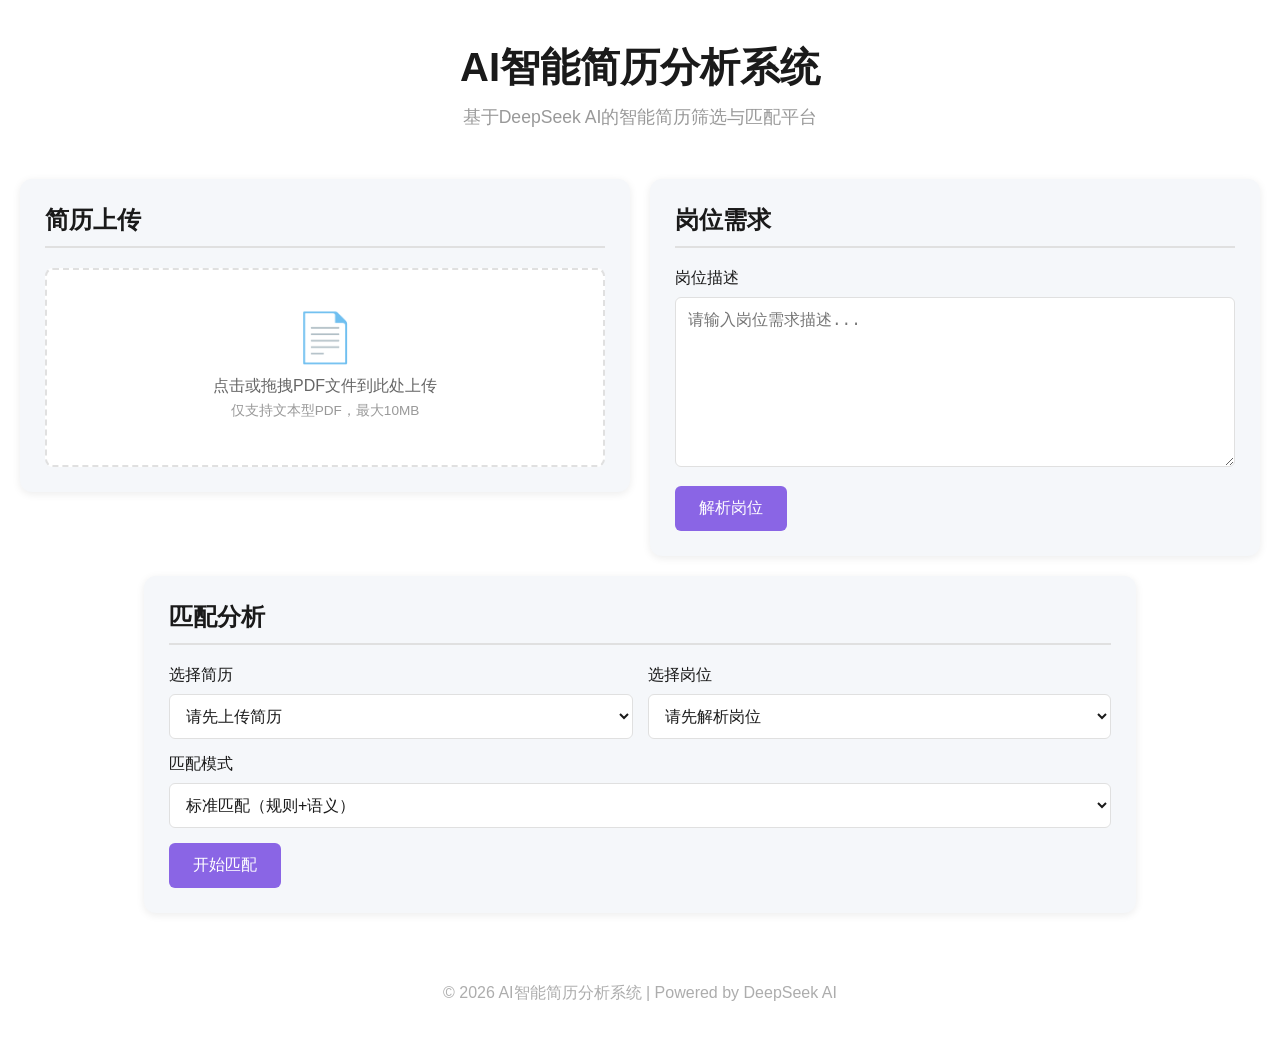
<file: index.html>
<!DOCTYPE html>
<html lang="zh-CN">
<head>
    <meta charset="UTF-8">
    <meta name="viewport" content="width=device-width, initial-scale=1.0">
    <title>AI智能简历分析系统</title>
    <link rel="stylesheet" href="css/style.css">
</head>
<body>
<div class="container">
    <header>
        <h1>AI智能简历分析系统</h1>
        <p class="subtitle">基于DeepSeek AI的智能简历筛选与匹配平台</p>
    </header>

    <div class="main-layout">
        <div class="top-row">
            <div class="left-panel">
                <section class="card" id="resume-section">
                    <h2>简历上传</h2>
                    <div class="upload-area" id="upload-area">
                        <input type="file" id="resume-file" accept=".pdf" hidden>
                        <div class="upload-placeholder">
                            <span class="icon">📄</span>
                            <p>点击或拖拽PDF文件到此处上传</p>
                            <p class="hint">仅支持文本型PDF，最大10MB</p>
                        </div>
                    </div>
                    <div class="progress-area" id="resume-progress" style="display: none;">
                        <p class="status-text" id="resume-status-text">正在解析中...</p>
                        <div class="progress-bar">
                            <div class="progress-fill" id="resume-progress-bar"></div>
                        </div>
                    </div>
                    <div class="result-area" id="resume-result" style="display: none;">
                        <h3>解析结果</h3>
                        <div class="resume-summary" id="resume-summary" style="display: none;">
                            <div class="summary-content" id="resume-summary-content"></div>
                            <div class="expand-hint">点击展开/收起详细信息</div>
                        </div>
                        <div class="result-content" id="resume-result-content"></div>
                    </div>
                </section>
            </div>

            <div class="right-panel">
                <section class="card" id="job-section">
                    <h2>岗位需求</h2>
                    <div class="form-group">
                        <label for="job-description">岗位描述</label>
                        <textarea id="job-description" rows="8" placeholder="请输入岗位需求描述..."></textarea>
                    </div>
                    <button class="btn primary" id="parse-job-btn">解析岗位</button>
                    <div class="progress-area" id="job-progress" style="display: none;">
                        <p class="status-text">正在解析中...</p>
                    </div>
                    <div class="result-area" id="job-result" style="display: none;">
                        <h3>解析结果</h3>
                        <div class="result-content" id="job-result-content"></div>
                    </div>
                </section>
            </div>
        </div>

        <div class="match-row">
            <section class="card" id="match-section">
                <h2>匹配分析</h2>
                <div class="form-row">
                    <div class="form-group">
                        <label for="resume-select">选择简历</label>
                        <select id="resume-select">
                            <option value="">请先上传简历</option>
                        </select>
                    </div>
                    <div class="form-group">
                        <label for="job-select">选择岗位</label>
                        <select id="job-select">
                            <option value="">请先解析岗位</option>
                        </select>
                    </div>
                </div>
                <div class="form-group">
                    <label for="match-mode">匹配模式</label>
                    <select id="match-mode">
                        <option value="quick">快速匹配（仅规则匹配）</option>
                        <option value="standard" selected>标准匹配（规则+语义）</option>
                        <option value="deep">深度匹配（细粒度语义分析）</option>
                    </select>
                </div>
                <button class="btn primary" id="start-match-btn">开始匹配</button>
                <div class="progress-area" id="match-progress" style="display: none;">
                    <p class="status-text" id="match-status-text">正在匹配中...</p>
                    <div class="progress-bar">
                        <div class="progress-fill" id="match-progress-bar"></div>
                    </div>
                </div>
            </section>
        </div>

        <div class="result-row">
            <section class="card" id="result-section" style="display: none;">
                <h2>匹配结果</h2>
                <div class="score-display">
                    <div class="score-circle" id="score-circle">
                        <span class="score-value" id="score-value">0</span>
                        <span class="score-label">综合评分</span>
                    </div>
                    <div class="recommendation" id="recommendation"></div>
                </div>
                <div class="result-tabs">
                    <button class="tab-btn active" data-tab="rule">规则匹配</button>
                    <button class="tab-btn" data-tab="semantic">语义匹配</button>
                </div>
                <div class="tab-content active" id="rule-tab">
                    <div class="result-content" id="rule-result-content"></div>
                </div>
                <div class="tab-content" id="semantic-tab">
                    <div class="result-content" id="semantic-result-content"></div>
                </div>
            </section>
        </div>
    </div>

    <footer>
        <p>© 2026 AI智能简历分析系统 | Powered by DeepSeek AI</p>
    </footer>
</div>

<script src="js/api.js"></script>
<script src="js/resume.js"></script>
<script src="js/job.js"></script>
<script src="js/match.js"></script>
<script src="js/app.js"></script>
</body>
</html>
</file>
<file: css/style.css>
* {
    margin: 0;
    padding: 0;
    box-sizing: border-box;
}

body {
    font-family: -apple-system, BlinkMacSystemFont, 'Segoe UI', Roboto, 'Helvetica Neue', Arial, sans-serif;
    background: #FFFFFF;
    min-height: 100vh;
    padding: 20px;
}

.container {
    max-width: 1400px;
    margin: 0 auto;
}

header {
    text-align: center;
    color: #1A1A1A;
    margin-bottom: 30px;
    padding: 20px 0;
}

header h1 {
    font-size: 2.5rem;
    margin-bottom: 10px;
    color: #1A1A1A;
}

header .subtitle {
    font-size: 1.1rem;
    color: #999999;
}

.main-layout {
    display: flex;
    flex-direction: column;
    gap: 20px;
    margin-bottom: 30px;
}

.top-row {
    display: grid;
    grid-template-columns: 1fr 1fr;
    gap: 20px;
}

.match-row {
    display: flex;
    justify-content: center;
    gap: 20px;
}

.match-row .card {
    width: 80%;
    max-width: 1200px;
}

.result-row {
    display: flex;
    gap: 20px;
    justify-content: center;
}

.left-panel {
    display: flex;
    flex-direction: column;
    gap: 20px;
}

.right-panel {
    display: flex;
    flex-direction: column;
    gap: 20px;
}

.card {
    background: #F5F7FA;
    border-radius: 12px;
    padding: 25px;
    box-shadow: 0 2px 8px rgba(0, 0, 0, 0.08);
}

.card h2 {
    font-size: 1.5rem;
    color: #1A1A1A;
    margin-bottom: 20px;
    padding-bottom: 10px;
    border-bottom: 2px solid #E0E0E0;
}

.upload-area {
    border: 2px dashed #E0E0E0;
    border-radius: 8px;
    padding: 40px;
    text-align: center;
    cursor: pointer;
    transition: all 0.3s ease;
    background: #FFFFFF;
}

.upload-area:hover {
    border-color: #8A65E5;
    background: #E6F0FF;
}

.upload-area.dragover {
    border-color: #8A65E5;
    background: #E6F0FF;
}

.upload-placeholder .icon {
    font-size: 3rem;
    display: block;
    margin-bottom: 10px;
}

.upload-placeholder p {
    color: #666666;
    margin-bottom: 5px;
}

.upload-placeholder .hint {
    font-size: 0.85rem;
    color: #999999;
}

.form-group {
    margin-bottom: 15px;
}

.form-group label {
    display: block;
    margin-bottom: 8px;
    font-weight: 500;
    color: #1A1A1A;
}

.form-group textarea,
.form-group select {
    width: 100%;
    padding: 12px;
    border: 1px solid #E0E0E0;
    border-radius: 6px;
    font-size: 1rem;
    transition: border-color 0.3s ease;
    background: #FFFFFF;
    color: #1A1A1A;
}

.form-group textarea:focus,
.form-group select:focus {
    outline: none;
    border-color: #8A65E5;
}

.form-row {
    display: grid;
    grid-template-columns: 1fr 1fr;
    gap: 15px;
}

.btn {
    padding: 12px 24px;
    border: none;
    border-radius: 6px;
    font-size: 1rem;
    cursor: pointer;
    transition: all 0.3s ease;
    font-weight: 500;
}

.btn.primary {
    background: #8A65E5;
    color: #FFFFFF;
}

.btn.primary:hover {
    transform: translateY(-2px);
    box-shadow: 0 4px 12px rgba(138, 101, 229, 0.3);
}

.btn:disabled {
    opacity: 0.6;
    cursor: not-allowed;
}

.progress-area {
    margin-top: 20px;
}

.status-text {
    color: #666666;
    margin-bottom: 10px;
}

.progress-bar {
    height: 8px;
    background: #E0E0E0;
    border-radius: 4px;
    overflow: hidden;
}

.progress-fill {
    height: 100%;
    background: #8A65E5;
    width: 0%;
    transition: width 0.3s ease;
}

.result-area {
    margin-top: 20px;
}

.result-area h3 {
    font-size: 1.2rem;
    color: #1A1A1A;
    margin-bottom: 15px;
}

.resume-summary {
    background: #E6F0FF;
    border: 1px solid #8A65E5;
    border-radius: 8px;
    padding: 15px;
    margin-bottom: 15px;
    cursor: pointer;
    transition: all 0.3s ease;
}

.resume-summary:hover {
    background: #D4C4F5;
}

.expand-hint {
    font-size: 0.85rem;
    color: #8A65E5;
    text-align: center;
    margin-top: 10px;
    font-weight: 500;
}

.summary-content {
    display: flex;
    flex-wrap: wrap;
    gap: 15px;
    align-items: center;
}

.summary-item {
    display: flex;
    align-items: center;
    gap: 5px;
}

.summary-item .label {
    font-weight: 500;
    color: #666666;
}

.summary-item .value {
    color: #1A1A1A;
    font-weight: 600;
}

.result-content {
    background: #FFFFFF;
    border-radius: 8px;
    padding: 15px;
    border: 1px solid #E0E0E0;
}

.info-section {
    margin-bottom: 15px;
}

.info-section h4 {
    color: #1A1A1A;
    margin-bottom: 10px;
    font-size: 1rem;
}

.info-item {
    display: flex;
    margin-bottom: 10px;
    color: #666666;
}

.info-item .label {
    font-weight: 500;
    color: #999999;
    width: 100px;
    flex-shrink: 0;
}

.info-item .value {
    color: #1A1A1A;
}

.skill-tags {
    display: flex;
    flex-wrap: wrap;
    gap: 8px;
}

.skill-tag {
    display: inline-block;
    padding: 6px 14px;
    background: #8A65E5;
    color: #FFFFFF;
    border-radius: 20px;
    font-size: 0.85rem;
    margin: 2px;
    font-weight: 500;
}

.skill-tag.matched {
    background: #28a745;
}

.skill-tag.missing {
    background: #dc3545;
}

.score-display {
    text-align: center;
    margin: 30px 0;
}

.score-circle {
    width: 150px;
    height: 150px;
    border-radius: 50%;
    background: #8A65E5;
    display: inline-flex;
    flex-direction: column;
    align-items: center;
    justify-content: center;
    color: #FFFFFF;
}

.score-value {
    font-size: 2.5rem;
    font-weight: bold;
}

.score-label {
    font-size: 0.9rem;
    opacity: 0.9;
}

.recommendation {
    margin-top: 15px;
    font-size: 1.2rem;
    font-weight: 500;
    color: #1A1A1A;
}

.result-tabs {
    display: flex;
    gap: 10px;
    margin-bottom: 20px;
}

.tab-btn {
    padding: 10px 20px;
    border: 1px solid #E0E0E0;
    background: #FFFFFF;
    border-radius: 6px;
    cursor: pointer;
    transition: all 0.3s ease;
    color: #666666;
    font-weight: 500;
}

.tab-btn:hover {
    border-color: #8A65E5;
    color: #8A65E5;
}

.tab-btn.active {
    background: #8A65E5;
    color: #FFFFFF;
    border-color: #8A65E5;
}

.tab-content {
    display: none;
}

.tab-content.active {
    display: block;
}

.dimension-item {
    margin-bottom: 15px;
    padding: 15px;
    background: #FFFFFF;
    border-radius: 8px;
    border-left: 4px solid #8A65E5;
}

.dimension-item h4 {
    color: #1A1A1A;
    margin-bottom: 8px;
}

.dimension-item .score {
    font-size: 1.2rem;
    font-weight: bold;
    color: #8A65E5;
}

.dimension-item .reason {
    color: #666666;
    margin-top: 5px;
}

.dimensions {
    display: grid;
    grid-template-columns: repeat(auto-fit, minmax(250px, 1fr));
    gap: 15px;
    margin-bottom: 20px;
}

.strengths-weaknesses {
    display: grid;
    grid-template-columns: 1fr 1fr;
    gap: 20px;
    margin-top: 20px;
}

.strengths, .weaknesses {
    padding: 15px;
    border-radius: 8px;
}

.strengths {
    background: #d4edda;
}

.weaknesses {
    background: #f8d7da;
}

.strengths h4, .weaknesses h4 {
    margin-bottom: 10px;
    color: #1A1A1A;
}

.strengths ul, .weaknesses ul {
    list-style: none;
}

.strengths li, .weaknesses li {
    padding: 5px 0;
    color: #1A1A1A;
}

footer {
    text-align: center;
    color: #999999;
    margin-top: 30px;
    padding: 20px;
    opacity: 0.8;
}

@media (max-width: 1024px) {
    .top-row {
        grid-template-columns: 1fr;
    }

    .form-row {
        grid-template-columns: 1fr;
    }

    .strengths-weaknesses {
        grid-template-columns: 1fr;
    }

    header h1 {
        font-size: 1.8rem;
    }
}
</file>
